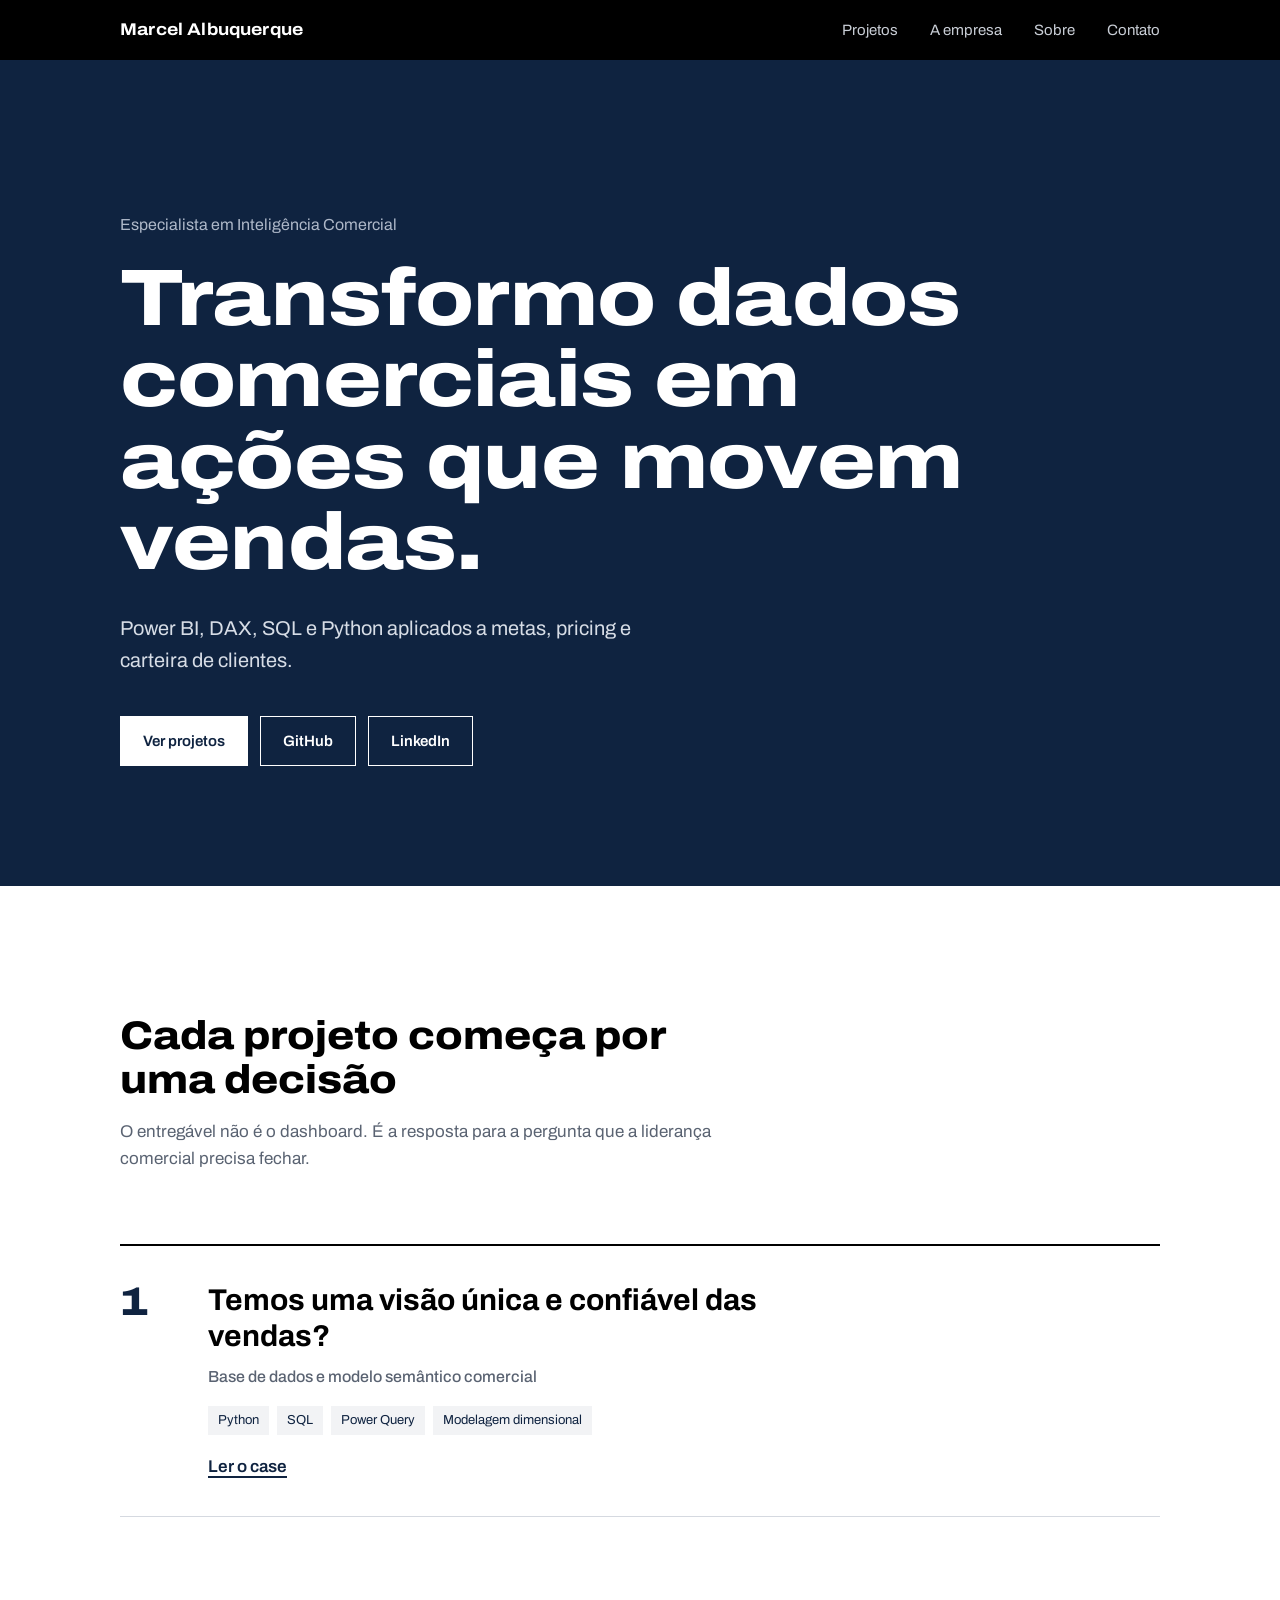
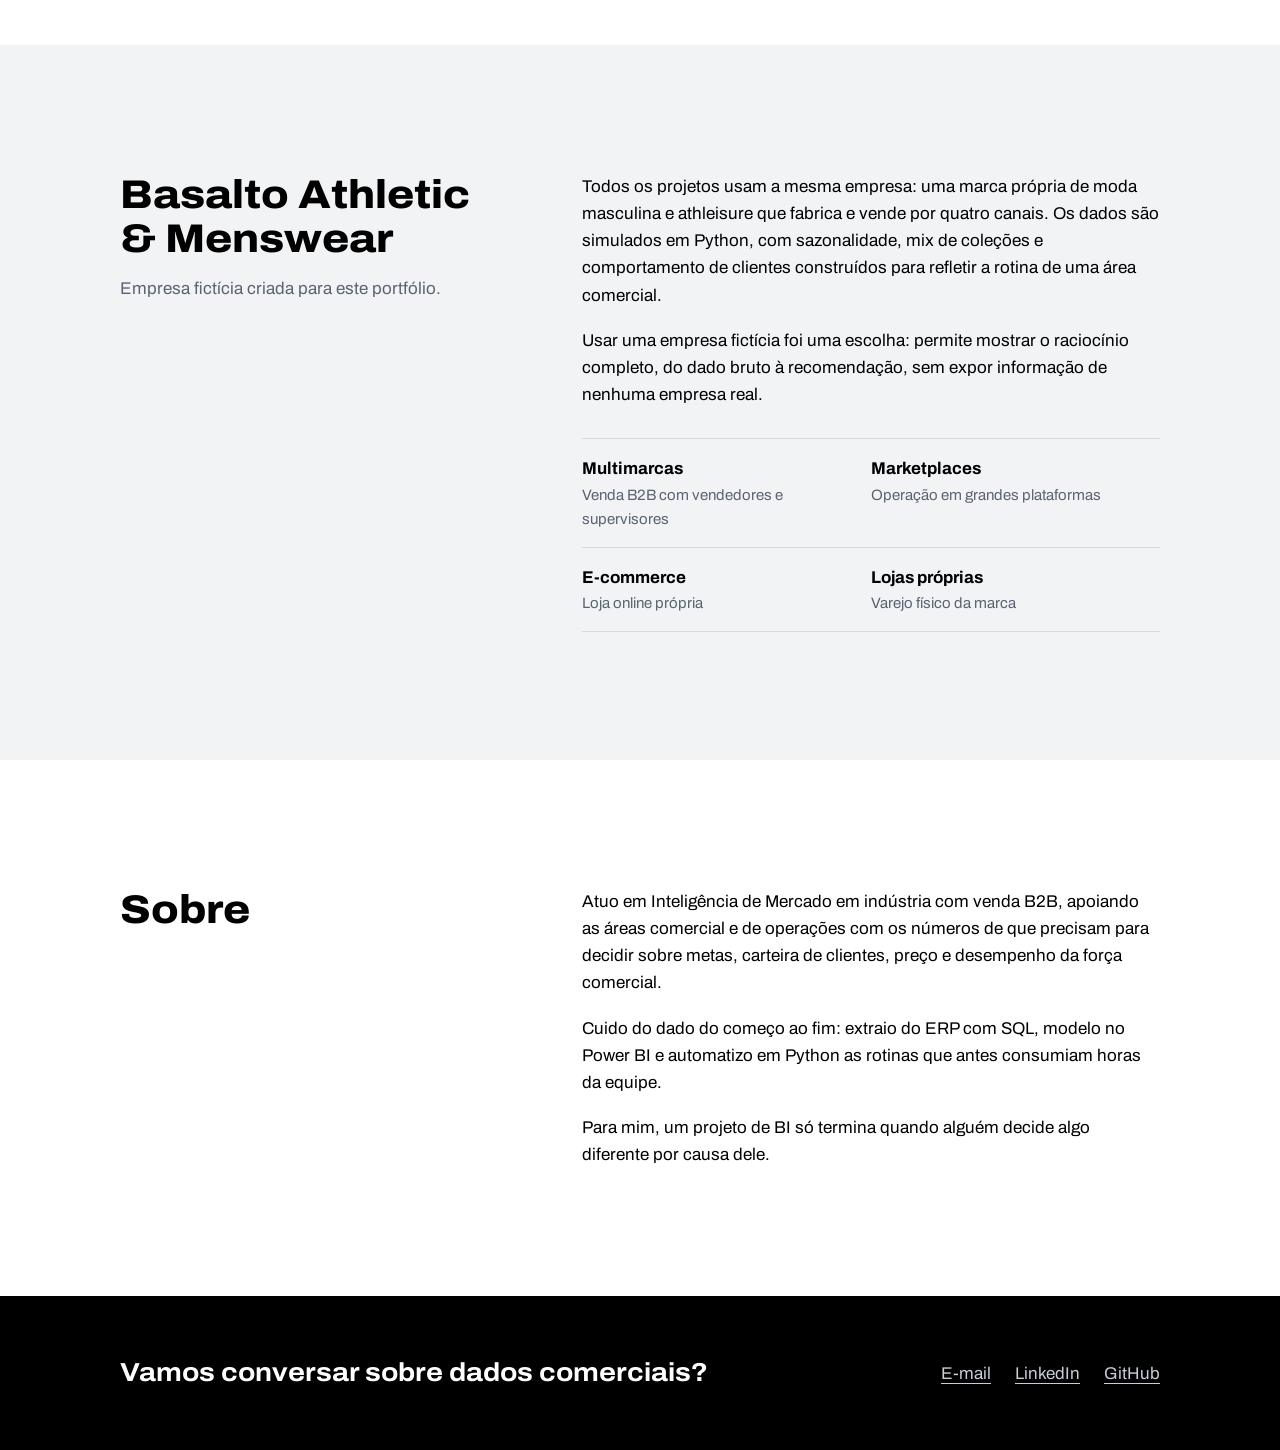
<file: index.html>
<!doctype html>
<html lang="pt-BR">
<head>
  <meta charset="utf-8">
  <meta name="viewport" content="width=device-width, initial-scale=1">
  <title>Marcel Albuquerque | Inteligência Comercial</title>
  <meta name="description" content="Portfólio de Inteligência Comercial: Power BI, DAX, SQL e Python aplicados a metas, pricing e carteira de clientes.">
  <link rel="preconnect" href="https://fonts.googleapis.com">
  <link rel="preconnect" href="https://fonts.gstatic.com" crossorigin>
  <link href="https://fonts.googleapis.com/css2?family=Archivo:wdth,wght@62..125,400..800&display=swap" rel="stylesheet">
  <link rel="stylesheet" href="assets/css/style.css">
</head>
<body>

  <a class="skip" href="#conteudo">Ir para o conteúdo</a>

  <header class="topbar">
    <div class="wrap topbar__inner">
      <a class="brand" href="./">Marcel Albuquerque</a>
      <nav aria-label="Principal">
        <ul class="nav">
          <li><a href="#projetos">Projetos</a></li>
          <li><a href="#empresa">A empresa</a></li>
          <li><a href="#sobre">Sobre</a></li>
          <li><a href="#contato">Contato</a></li>
        </ul>
      </nav>
    </div>
  </header>

  <main id="conteudo">

    <!-- HERO -->
    <section class="hero">
      <div class="wrap">
        <p class="hero__role">Especialista em Inteligência Comercial</p>
        <h1 class="hero__title">Transformo dados comerciais em ações que movem vendas.</h1>
        <p class="hero__sub">Power BI, DAX, SQL e Python aplicados a metas, pricing e carteira de clientes.</p>
        <div class="hero__links">
          <a class="btn btn--solid" href="#projetos">Ver projetos</a>
          <a class="btn btn--line" href="https://github.com/marcellsa" target="_blank" rel="noopener">GitHub</a>
          <a class="btn btn--line" href="https://www.linkedin.com/in/marcellsa" target="_blank" rel="noopener">LinkedIn</a>
        </div>
      </div>
    </section>

    <!-- PROJETOS -->
    <section class="projects" id="projetos" aria-labelledby="projetos-titulo">
      <div class="wrap">
        <div class="projects__head">
          <h2 id="projetos-titulo">Cada projeto começa por uma decisão</h2>
          <p>O entregável não é o dashboard. É a resposta para a pergunta que a liderança comercial precisa fechar.</p>
        </div>

        <ol class="decisions">
          <!-- Para publicar um projeto: remova o atributo "hidden" do <li> -->

          <li class="decision">
            <span class="decision__n" aria-hidden="true">1</span>
            <div class="decision__body">
              <p class="decision__q">Temos uma visão única e confiável das vendas?</p>
              <h3 class="decision__name">Base de dados e modelo semântico comercial</h3>
              <ul class="stack" aria-label="Tecnologias">
                <li>Python</li><li>SQL</li><li>Power Query</li><li>Modelagem dimensional</li>
              </ul>
              <a class="decision__link" href="projetos/01-modelo-comercial.html">Ler o case</a>
            </div>
          </li>

          <li class="decision" hidden>
            <span class="decision__n" aria-hidden="true">2</span>
            <div class="decision__body">
              <p class="decision__q">Onde estamos fora da meta, e por quê?</p>
              <h3 class="decision__name">Painel executivo de metas por canal e supervisor</h3>
              <ul class="stack" aria-label="Tecnologias">
                <li>DAX</li><li>Power BI</li><li>Design executivo</li>
              </ul>
              <a class="decision__link" href="projetos/02-metas-realizado.html">Ler o case</a>
            </div>
          </li>

          <li class="decision" hidden>
            <span class="decision__n" aria-hidden="true">3</span>
            <div class="decision__body">
              <p class="decision__q">Qual coleção aguenta reajuste, e em qual canal?</p>
              <h3 class="decision__name">Pricing e margem por canal</h3>
              <ul class="stack" aria-label="Tecnologias">
                <li>SQL</li><li>Estatística</li><li>DAX</li>
              </ul>
              <a class="decision__link" href="projetos/03-pricing-margem.html">Ler o case</a>
            </div>
          </li>

          <li class="decision" hidden>
            <span class="decision__n" aria-hidden="true">4</span>
            <div class="decision__body">
              <p class="decision__q">Como eliminar a reunião semanal de status?</p>
              <h3 class="decision__name">Resumo executivo automatizado com IA</h3>
              <ul class="stack" aria-label="Tecnologias">
                <li>Python</li><li>Automação</li><li>IA com revisão humana</li>
              </ul>
              <a class="decision__link" href="projetos/04-resumo-ia.html">Ler o case</a>
            </div>
          </li>
        </ol>
      </div>
    </section>

    <!-- EMPRESA FICTÍCIA -->
    <section class="company" id="empresa" aria-labelledby="empresa-titulo">
      <div class="wrap company__grid">
        <div>
          <h2 id="empresa-titulo">Basalto Athletic &amp; Menswear</h2>
          <p class="company__tag">Empresa fictícia criada para este portfólio.</p>
        </div>
        <div class="company__text">
          <p>Todos os projetos usam a mesma empresa: uma marca própria de moda masculina e athleisure que fabrica e vende por quatro canais. Os dados são simulados em Python, com sazonalidade, mix de coleções e comportamento de clientes construídos para refletir a rotina de uma área comercial.</p>
          <p>Usar uma empresa fictícia foi uma escolha: permite mostrar o raciocínio completo, do dado bruto à recomendação, sem expor informação de nenhuma empresa real.</p>
          <dl class="channels">
            <div><dt>Multimarcas</dt><dd>Venda B2B com vendedores e supervisores</dd></div>
            <div><dt>Marketplaces</dt><dd>Operação em grandes plataformas</dd></div>
            <div><dt>E-commerce</dt><dd>Loja online própria</dd></div>
            <div><dt>Lojas próprias</dt><dd>Varejo físico da marca</dd></div>
          </dl>
        </div>
      </div>
    </section>

    <!-- SOBRE -->
    <section class="about" id="sobre" aria-labelledby="sobre-titulo">
      <div class="wrap about__grid">
        <h2 id="sobre-titulo">Sobre</h2>
        <div class="about__text">
          <p>Atuo em Inteligência de Mercado em indústria com venda B2B, apoiando as áreas comercial e de operações com os números de que precisam para decidir sobre metas, carteira de clientes, preço e desempenho da força comercial.</p>
          <p>Cuido do dado do começo ao fim: extraio do ERP com SQL, modelo no Power BI e automatizo em Python as rotinas que antes consumiam horas da equipe.</p>
          <p>Para mim, um projeto de BI só termina quando alguém decide algo diferente por causa dele.</p>
        </div>
      </div>
    </section>

  </main>

  <footer class="footer" id="contato">
    <div class="wrap footer__inner">
      <p class="footer__line">Vamos conversar sobre dados comerciais?</p>
      <ul class="footer__links">
        <li><a href="mailto:msalbuquerque@hotmail.com">E-mail</a></li>
        <li><a href="https://www.linkedin.com/in/marcellsa" target="_blank" rel="noopener">LinkedIn</a></li>
        <li><a href="https://github.com/marcellsa" target="_blank" rel="noopener">GitHub</a></li>
      </ul>
    </div>
  </footer>

</body>
</html>
</file>
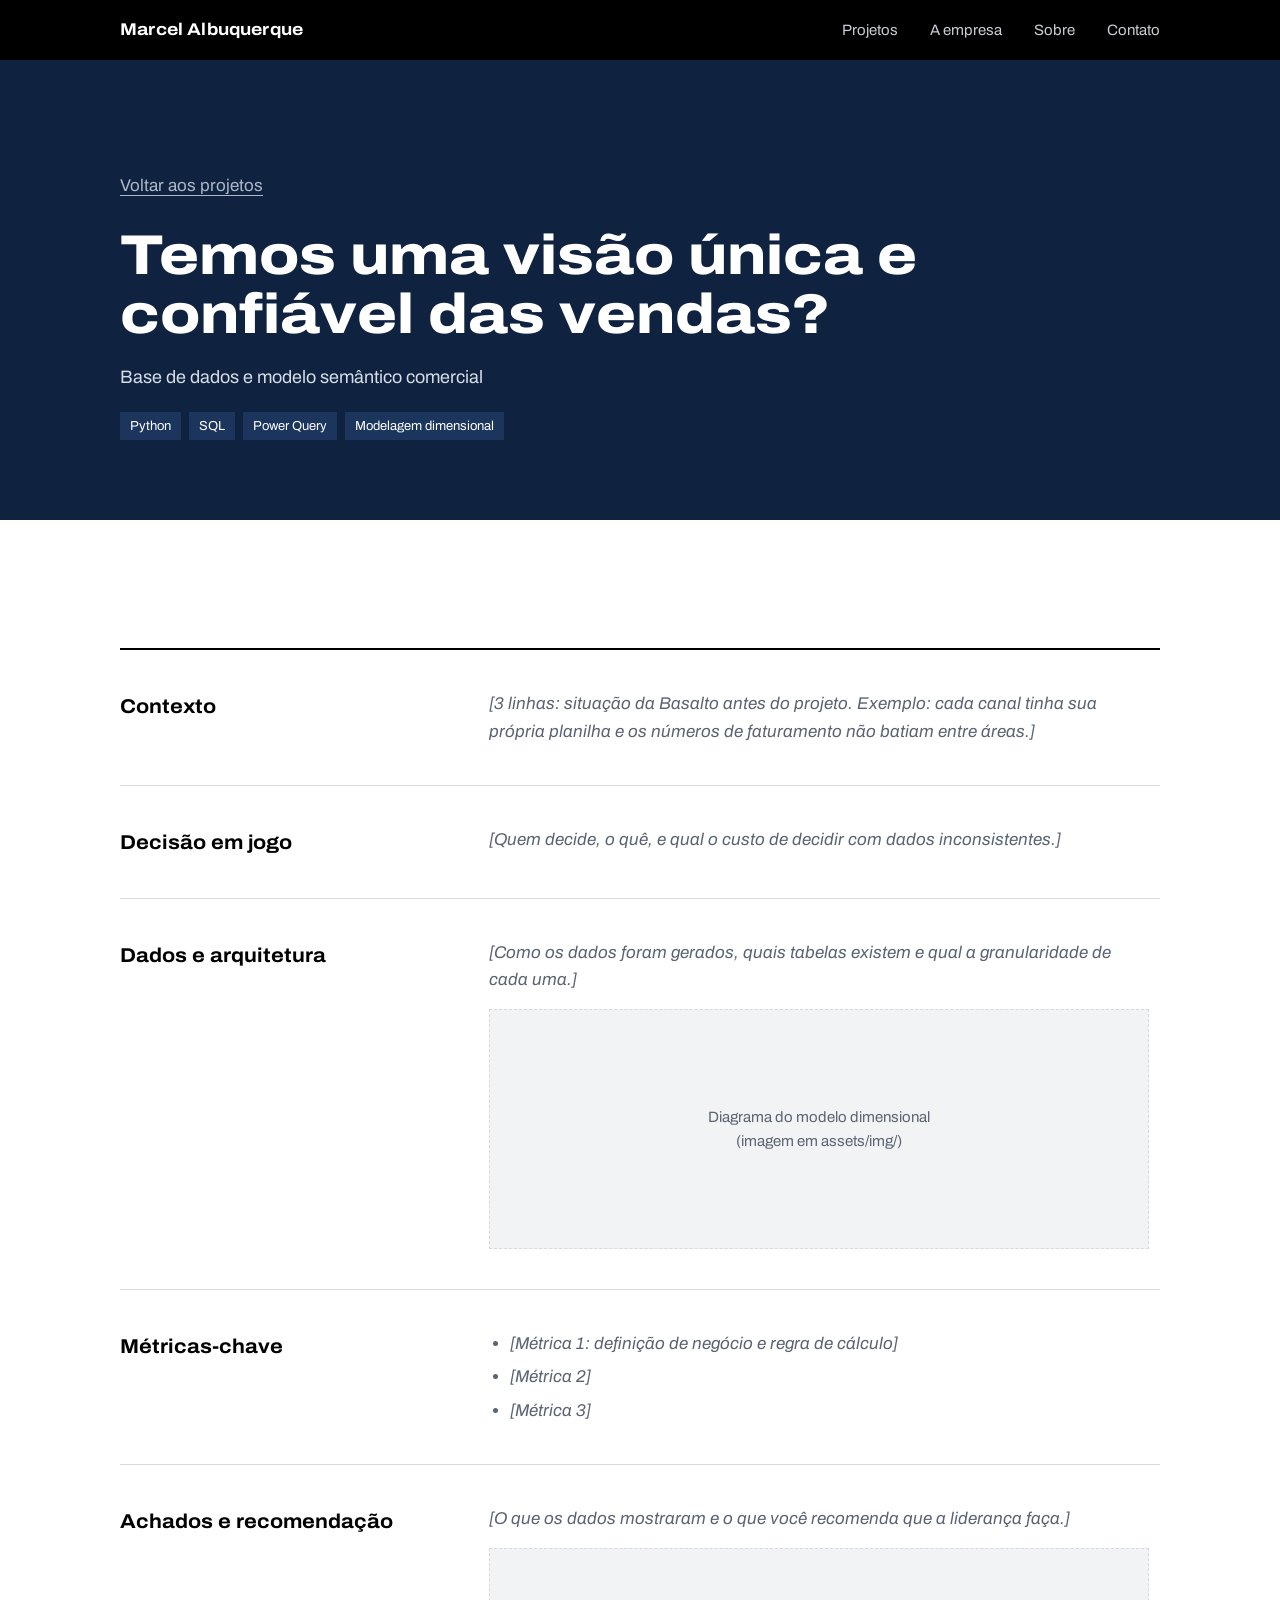
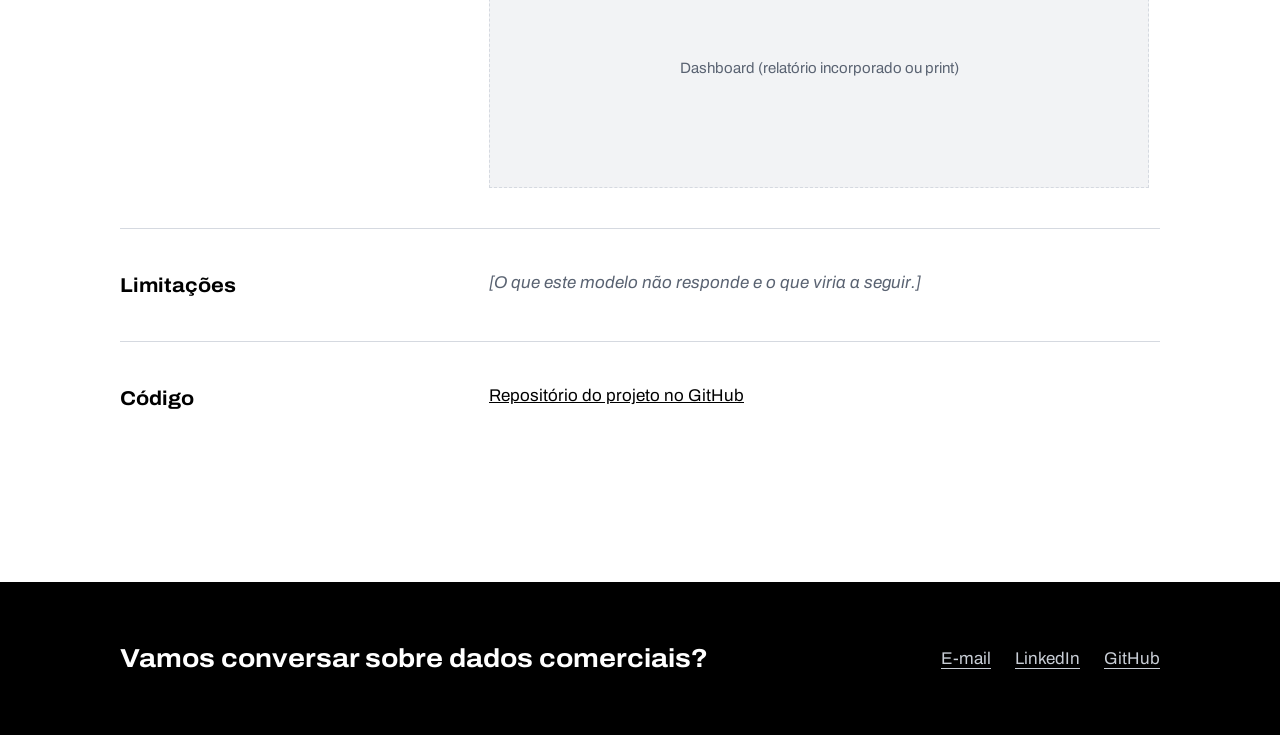
<file: projetos/01-modelo-comercial.html>
<!doctype html>
<html lang="pt-BR">
<head>
  <meta charset="utf-8">
  <meta name="viewport" content="width=device-width, initial-scale=1">
  <title>Modelo comercial | Marcel Albuquerque</title>
  <meta name="description" content="Case 1: base de dados e modelo semântico comercial da Basalto Athletic & Menswear (empresa fictícia).">
  <link rel="preconnect" href="https://fonts.googleapis.com">
  <link rel="preconnect" href="https://fonts.gstatic.com" crossorigin>
  <link href="https://fonts.googleapis.com/css2?family=Archivo:wdth,wght@62..125,400..800&display=swap" rel="stylesheet">
  <link rel="stylesheet" href="../assets/css/style.css">
</head>
<body>

  <a class="skip" href="#conteudo">Ir para o conteúdo</a>

  <header class="topbar">
    <div class="wrap topbar__inner">
      <a class="brand" href="../">Marcel Albuquerque</a>
      <nav aria-label="Principal">
        <ul class="nav">
          <li><a href="../#projetos">Projetos</a></li>
          <li><a href="../#empresa">A empresa</a></li>
          <li><a href="../#sobre">Sobre</a></li>
          <li><a href="../#contato">Contato</a></li>
        </ul>
      </nav>
    </div>
  </header>

  <main id="conteudo">

    <section class="case-hero">
      <div class="wrap">
        <a class="case-hero__back" href="../#projetos">Voltar aos projetos</a>
        <h1 class="case-hero__q">Temos uma visão única e confiável das vendas?</h1>
        <p class="case-hero__name">Base de dados e modelo semântico comercial</p>
        <ul class="stack" aria-label="Tecnologias" style="margin-top:20px">
          <li>Python</li><li>SQL</li><li>Power Query</li><li>Modelagem dimensional</li>
        </ul>
      </div>
    </section>

    <div class="case-body">
      <div class="wrap">

        <section class="case-section">
          <h2>Contexto</h2>
          <div class="case-section__content">
            <p class="placeholder">[3 linhas: situação da Basalto antes do projeto. Exemplo: cada canal tinha sua própria planilha e os números de faturamento não batiam entre áreas.]</p>
          </div>
        </section>

        <section class="case-section">
          <h2>Decisão em jogo</h2>
          <div class="case-section__content">
            <p class="placeholder">[Quem decide, o quê, e qual o custo de decidir com dados inconsistentes.]</p>
          </div>
        </section>

        <section class="case-section">
          <h2>Dados e arquitetura</h2>
          <div class="case-section__content">
            <p class="placeholder">[Como os dados foram gerados, quais tabelas existem e qual a granularidade de cada uma.]</p>
            <div class="figure">Diagrama do modelo dimensional<br>(imagem em assets/img/)</div>
          </div>
        </section>

        <section class="case-section">
          <h2>Métricas-chave</h2>
          <div class="case-section__content">
            <ul class="placeholder">
              <li>[Métrica 1: definição de negócio e regra de cálculo]</li>
              <li>[Métrica 2]</li>
              <li>[Métrica 3]</li>
            </ul>
          </div>
        </section>

        <section class="case-section">
          <h2>Achados e recomendação</h2>
          <div class="case-section__content">
            <p class="placeholder">[O que os dados mostraram e o que você recomenda que a liderança faça.]</p>
            <div class="figure">Dashboard (relatório incorporado ou print)</div>
          </div>
        </section>

        <section class="case-section">
          <h2>Limitações</h2>
          <div class="case-section__content">
            <p class="placeholder">[O que este modelo não responde e o que viria a seguir.]</p>
          </div>
        </section>

        <section class="case-section">
          <h2>Código</h2>
          <div class="case-section__content">
            <p><a href="https://github.com/marcellsa/NOME-DO-REPOSITORIO" target="_blank" rel="noopener">Repositório do projeto no GitHub</a></p>
          </div>
        </section>

      </div>
    </div>

  </main>

  <footer class="footer" id="contato">
    <div class="wrap footer__inner">
      <p class="footer__line">Vamos conversar sobre dados comerciais?</p>
      <ul class="footer__links">
        <li><a href="mailto:SEU-EMAIL@exemplo.com">E-mail</a></li>
        <li><a href="https://www.linkedin.com/in/SEU-PERFIL" target="_blank" rel="noopener">LinkedIn</a></li>
        <li><a href="https://github.com/marcellsa" target="_blank" rel="noopener">GitHub</a></li>
      </ul>
    </div>
  </footer>

</body>
</html>
</file>
<file: assets/css/style.css>
/* =========================================================
   Portfólio Marcel | Inteligência Comercial
   Paleta: preto, marinho, cinza e branco
   ========================================================= */

:root {
  --black: #000000;
  --navy: #0F2340;
  --navy-soft: #1B355C;
  --gray: #5A6372;
  --gray-line: #D5D9E0;
  --gray-bg: #F2F3F5;
  --white: #FFFFFF;

  --font: "Archivo", system-ui, -apple-system, "Segoe UI", sans-serif;

  --wrap: 1120px;
  --gutter: clamp(16px, 4vw, 40px);
  --section: clamp(64px, 10vw, 128px);
}

*,
*::before,
*::after { box-sizing: border-box; }

html { scroll-behavior: smooth; }
@media (prefers-reduced-motion: reduce) {
  html { scroll-behavior: auto; }
}

body {
  margin: 0;
  font-family: var(--font);
  font-size: 1.0625rem;
  line-height: 1.6;
  color: var(--black);
  background: var(--white);
  -webkit-font-smoothing: antialiased;
}

h1, h2, h3, p, ul, ol, dl, dd { margin: 0; }
ul, ol { padding: 0; list-style: none; }
img { max-width: 100%; display: block; }
[hidden] { display: none !important; }

a { color: inherit; }
a:focus-visible,
.btn:focus-visible {
  outline: 3px solid var(--navy-soft);
  outline-offset: 3px;
}

.wrap {
  width: 100%;
  max-width: var(--wrap);
  margin: 0 auto;
  padding: 0 var(--gutter);
}

.skip {
  position: absolute;
  left: -9999px;
  top: 8px;
  background: var(--navy);
  color: var(--white);
  padding: 8px 14px;
  z-index: 10;
}
.skip:focus { left: 8px; }

/* ---------- Topo ---------- */
.topbar {
  position: sticky;
  top: 0;
  z-index: 5;
  background: var(--black);
  color: var(--white);
}
.topbar__inner {
  display: flex;
  align-items: center;
  justify-content: space-between;
  gap: 24px;
  height: 60px;
}
.brand {
  font-weight: 700;
  font-stretch: 112%;
  text-decoration: none;
  letter-spacing: 0.01em;
}
.nav {
  display: flex;
  gap: clamp(14px, 3vw, 32px);
  font-size: 0.9375rem;
}
.nav a {
  text-decoration: none;
  color: #C9CED6;
}
.nav a:hover { color: var(--white); }

/* ---------- Hero ---------- */
.hero {
  background: var(--navy);
  color: var(--white);
  padding: clamp(72px, 12vw, 152px) 0 clamp(64px, 10vw, 120px);
}
.hero__role {
  font-size: 1rem;
  color: #AEB8C8;
  margin-bottom: 20px;
}
.hero__title {
  font-size: clamp(2.4rem, 6.4vw, 5rem);
  font-weight: 800;
  font-stretch: 118%;
  line-height: 1.02;
  letter-spacing: -0.01em;
  max-width: 15ch;
}
.hero__sub {
  margin-top: 28px;
  font-size: clamp(1.0625rem, 1.6vw, 1.25rem);
  color: #D7DDE6;
  max-width: 52ch;
}
.hero__links {
  margin-top: 40px;
  display: flex;
  flex-wrap: wrap;
  gap: 12px;
}

.btn {
  display: inline-block;
  padding: 12px 22px;
  font-weight: 600;
  font-size: 0.9375rem;
  text-decoration: none;
  border: 1.5px solid var(--white);
}
.btn--solid { background: var(--white); color: var(--navy); }
.btn--solid:hover { background: var(--gray-bg); }
.btn--line { color: var(--white); }
.btn--line:hover { background: rgba(255, 255, 255, 0.1); }

/* ---------- Projetos ---------- */
.projects { padding: var(--section) 0; }
.projects__head {
  display: grid;
  gap: 16px;
  max-width: 60ch;
  margin-bottom: clamp(40px, 6vw, 72px);
}
.projects__head h2,
.company h2,
.about h2 {
  font-size: clamp(1.75rem, 3.4vw, 2.5rem);
  font-weight: 800;
  font-stretch: 110%;
  line-height: 1.1;
}
.projects__head p { color: var(--gray); }

.decisions { border-top: 2px solid var(--black); }
.decision {
  display: grid;
  grid-template-columns: 72px 1fr;
  gap: 16px;
  padding: 36px 0;
  border-bottom: 1px solid var(--gray-line);
}
.decision__n {
  font-size: 2.5rem;
  font-weight: 800;
  font-stretch: 125%;
  line-height: 1;
  color: var(--navy);
}
.decision__body { display: grid; gap: 10px; }
.decision__q {
  font-size: clamp(1.375rem, 2.6vw, 1.875rem);
  font-weight: 700;
  line-height: 1.2;
  max-width: 32ch;
}
.decision__name {
  font-size: 1rem;
  font-weight: 500;
  color: var(--gray);
}
.stack {
  display: flex;
  flex-wrap: wrap;
  gap: 8px;
  margin-top: 6px;
}
.stack li {
  font-size: 0.8125rem;
  padding: 4px 10px;
  background: var(--gray-bg);
  color: var(--navy);
}
.decision__link {
  justify-self: start;
  margin-top: 8px;
  font-weight: 600;
  color: var(--navy);
  text-underline-offset: 4px;
  text-decoration-thickness: 1.5px;
}
.decision__link:hover { color: var(--black); }

/* ---------- Empresa fictícia ---------- */
.company {
  background: var(--gray-bg);
  padding: var(--section) 0;
}
.company__grid,
.about__grid {
  display: grid;
  grid-template-columns: minmax(0, 1fr) minmax(0, 1.5fr);
  gap: clamp(32px, 6vw, 96px);
}
.company__tag {
  margin-top: 14px;
  color: var(--gray);
}
.company__text,
.about__text {
  display: grid;
  gap: 18px;
  max-width: 62ch;
}
.channels {
  margin-top: 12px;
  display: grid;
  grid-template-columns: repeat(2, minmax(0, 1fr));
  border-top: 1px solid var(--gray-line);
}
.channels div {
  padding: 16px 16px 16px 0;
  border-bottom: 1px solid var(--gray-line);
}
.channels dt { font-weight: 700; }
.channels dd { color: var(--gray); font-size: 0.9375rem; }

/* ---------- Sobre ---------- */
.about { padding: var(--section) 0; }

/* ---------- Rodapé ---------- */
.footer {
  background: var(--black);
  color: var(--white);
  padding: 56px 0;
}
.footer__inner {
  display: flex;
  flex-wrap: wrap;
  justify-content: space-between;
  align-items: center;
  gap: 24px;
}
.footer__line {
  font-size: clamp(1.25rem, 2.4vw, 1.625rem);
  font-weight: 700;
  font-stretch: 110%;
}
.footer__links { display: flex; gap: 24px; }
.footer__links a {
  color: #C9CED6;
  text-underline-offset: 4px;
}
.footer__links a:hover { color: var(--white); }

/* ---------- Página de case ---------- */
.case-hero {
  background: var(--navy);
  color: var(--white);
  padding: clamp(56px, 9vw, 112px) 0 clamp(48px, 7vw, 80px);
}
.case-hero__back {
  display: inline-block;
  color: #AEB8C8;
  margin-bottom: 28px;
  text-underline-offset: 4px;
}
.case-hero__q {
  font-size: clamp(2rem, 5vw, 3.5rem);
  font-weight: 800;
  font-stretch: 115%;
  line-height: 1.05;
  max-width: 20ch;
}
.case-hero__name {
  margin-top: 18px;
  color: #D7DDE6;
  font-size: 1.125rem;
}
.case-hero .stack li { background: var(--navy-soft); color: var(--white); }

.case-body { padding: var(--section) 0; }
.case-section {
  display: grid;
  grid-template-columns: minmax(0, 1fr) minmax(0, 2.2fr);
  gap: clamp(20px, 5vw, 72px);
  padding: 40px 0;
  border-top: 1px solid var(--gray-line);
}
.case-section:first-child { border-top: 2px solid var(--black); }
.case-section h2 {
  font-size: 1.25rem;
  font-weight: 700;
  font-stretch: 108%;
}
.case-section__content {
  display: grid;
  gap: 16px;
  max-width: 66ch;
}
.case-section__content ul {
  list-style: disc;
  padding-left: 1.25em;
  display: grid;
  gap: 6px;
}
.placeholder {
  color: var(--gray);
  font-style: italic;
}
.figure {
  border: 1px dashed var(--gray-line);
  background: var(--gray-bg);
  min-height: 240px;
  display: grid;
  place-items: center;
  color: var(--gray);
  font-size: 0.9375rem;
  text-align: center;
  padding: 24px;
}

/* ---------- Responsivo ---------- */
@media (max-width: 760px) {
  .nav { display: none; }
  .company__grid,
  .about__grid,
  .case-section { grid-template-columns: 1fr; }
  .decision { grid-template-columns: 48px 1fr; }
  .decision__n { font-size: 1.875rem; }
  .channels { grid-template-columns: 1fr; }
}
</file>
